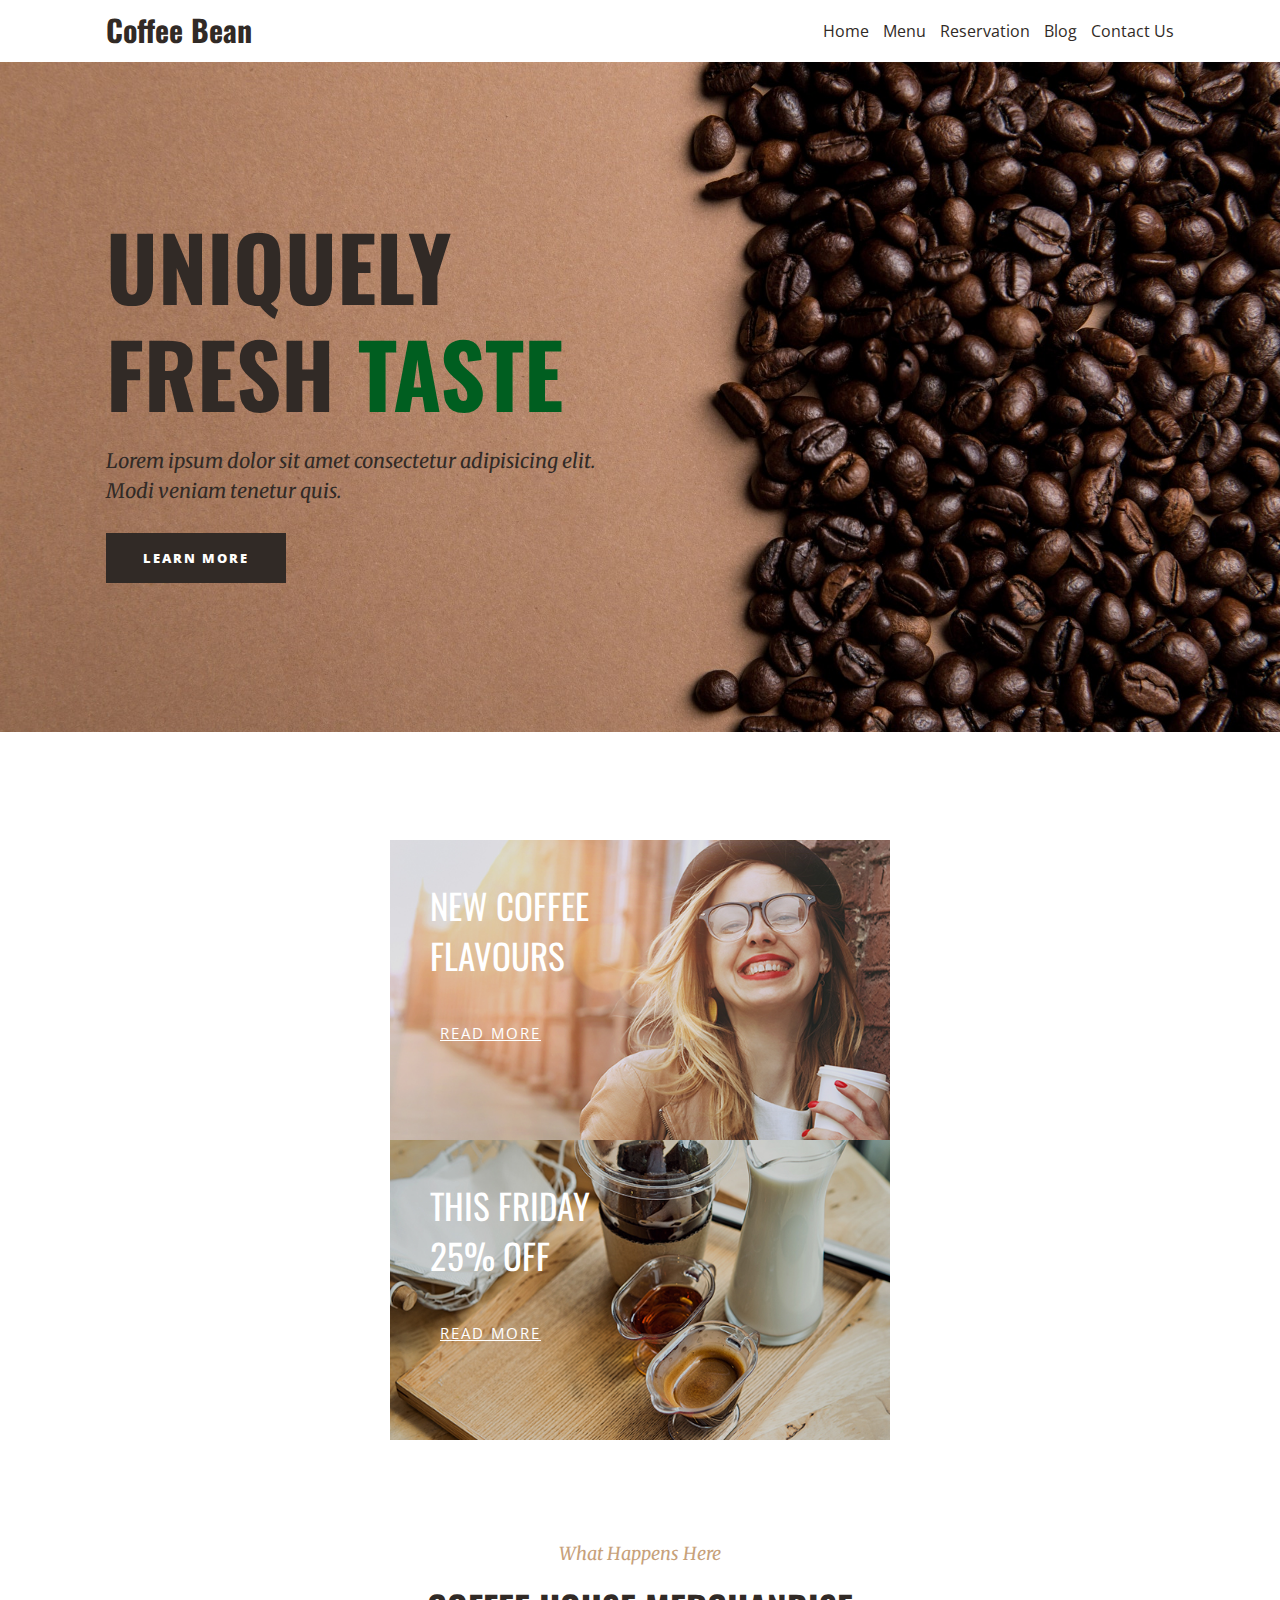
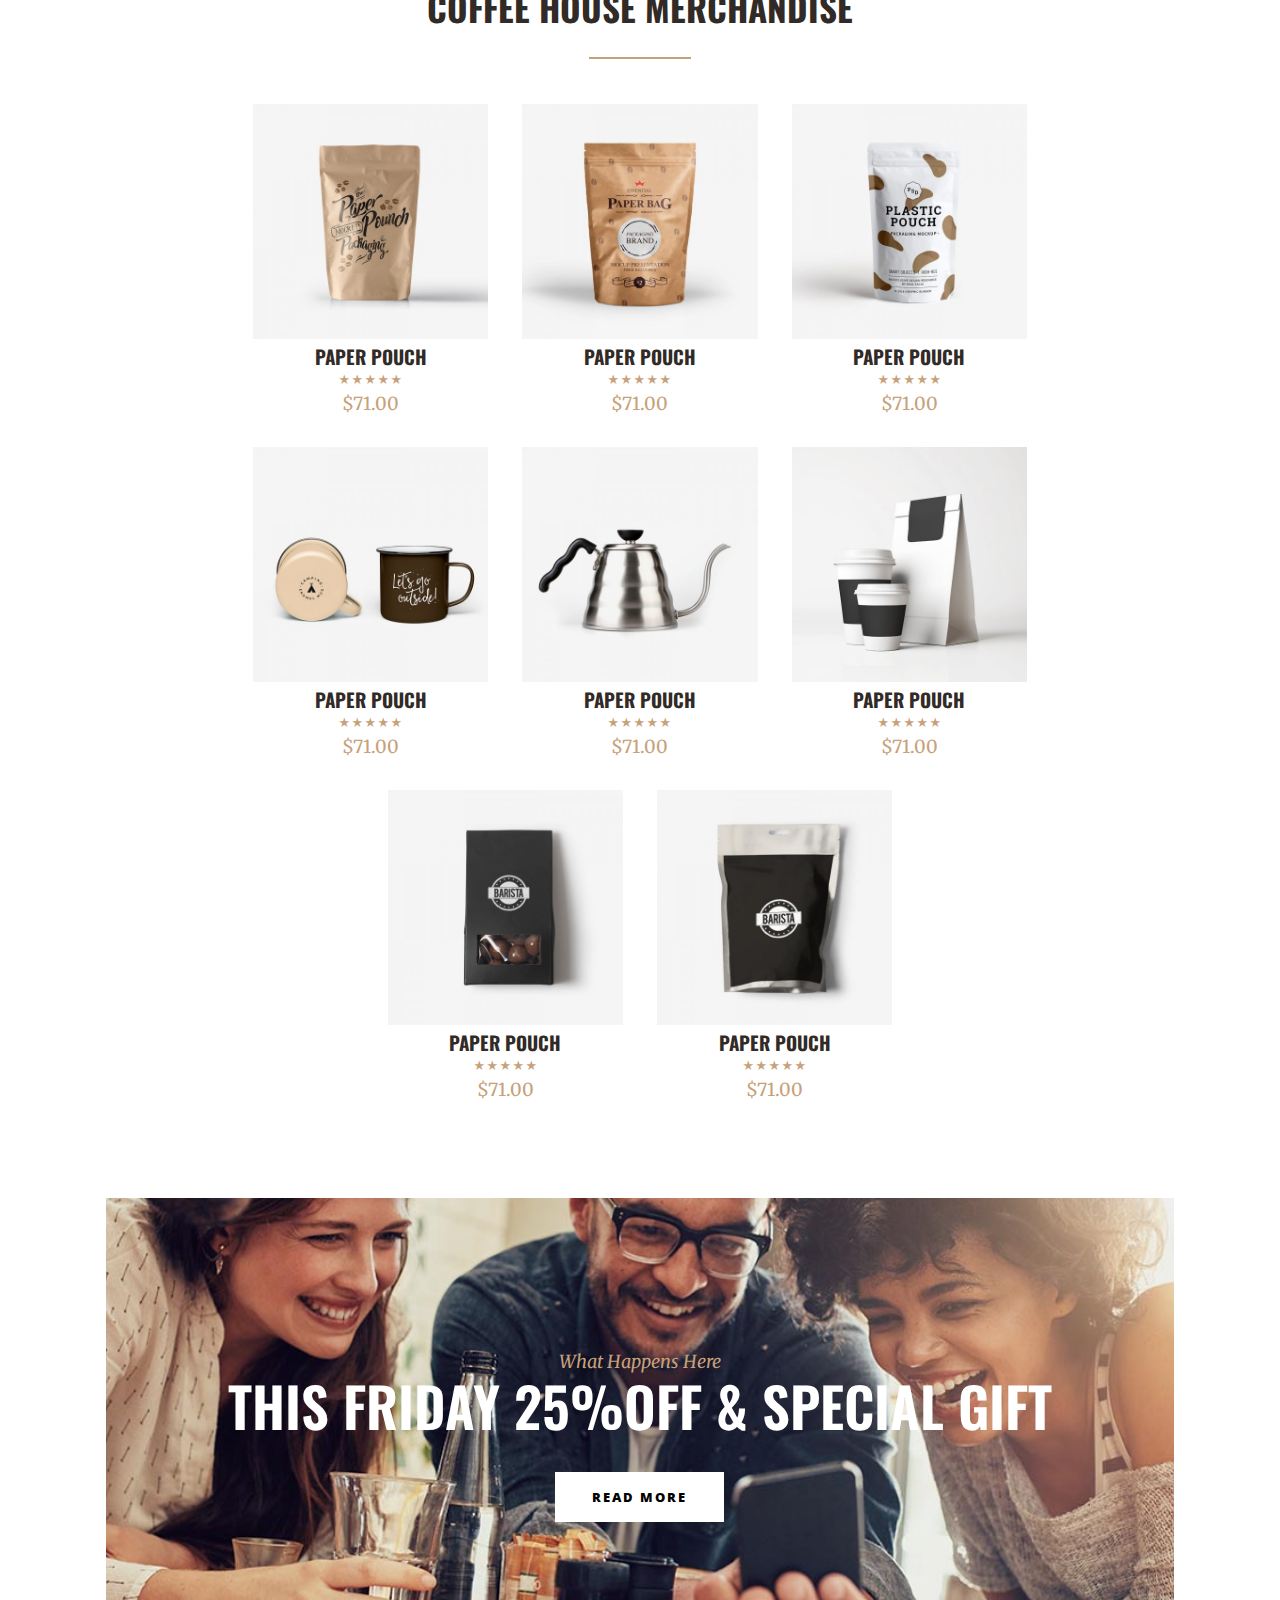
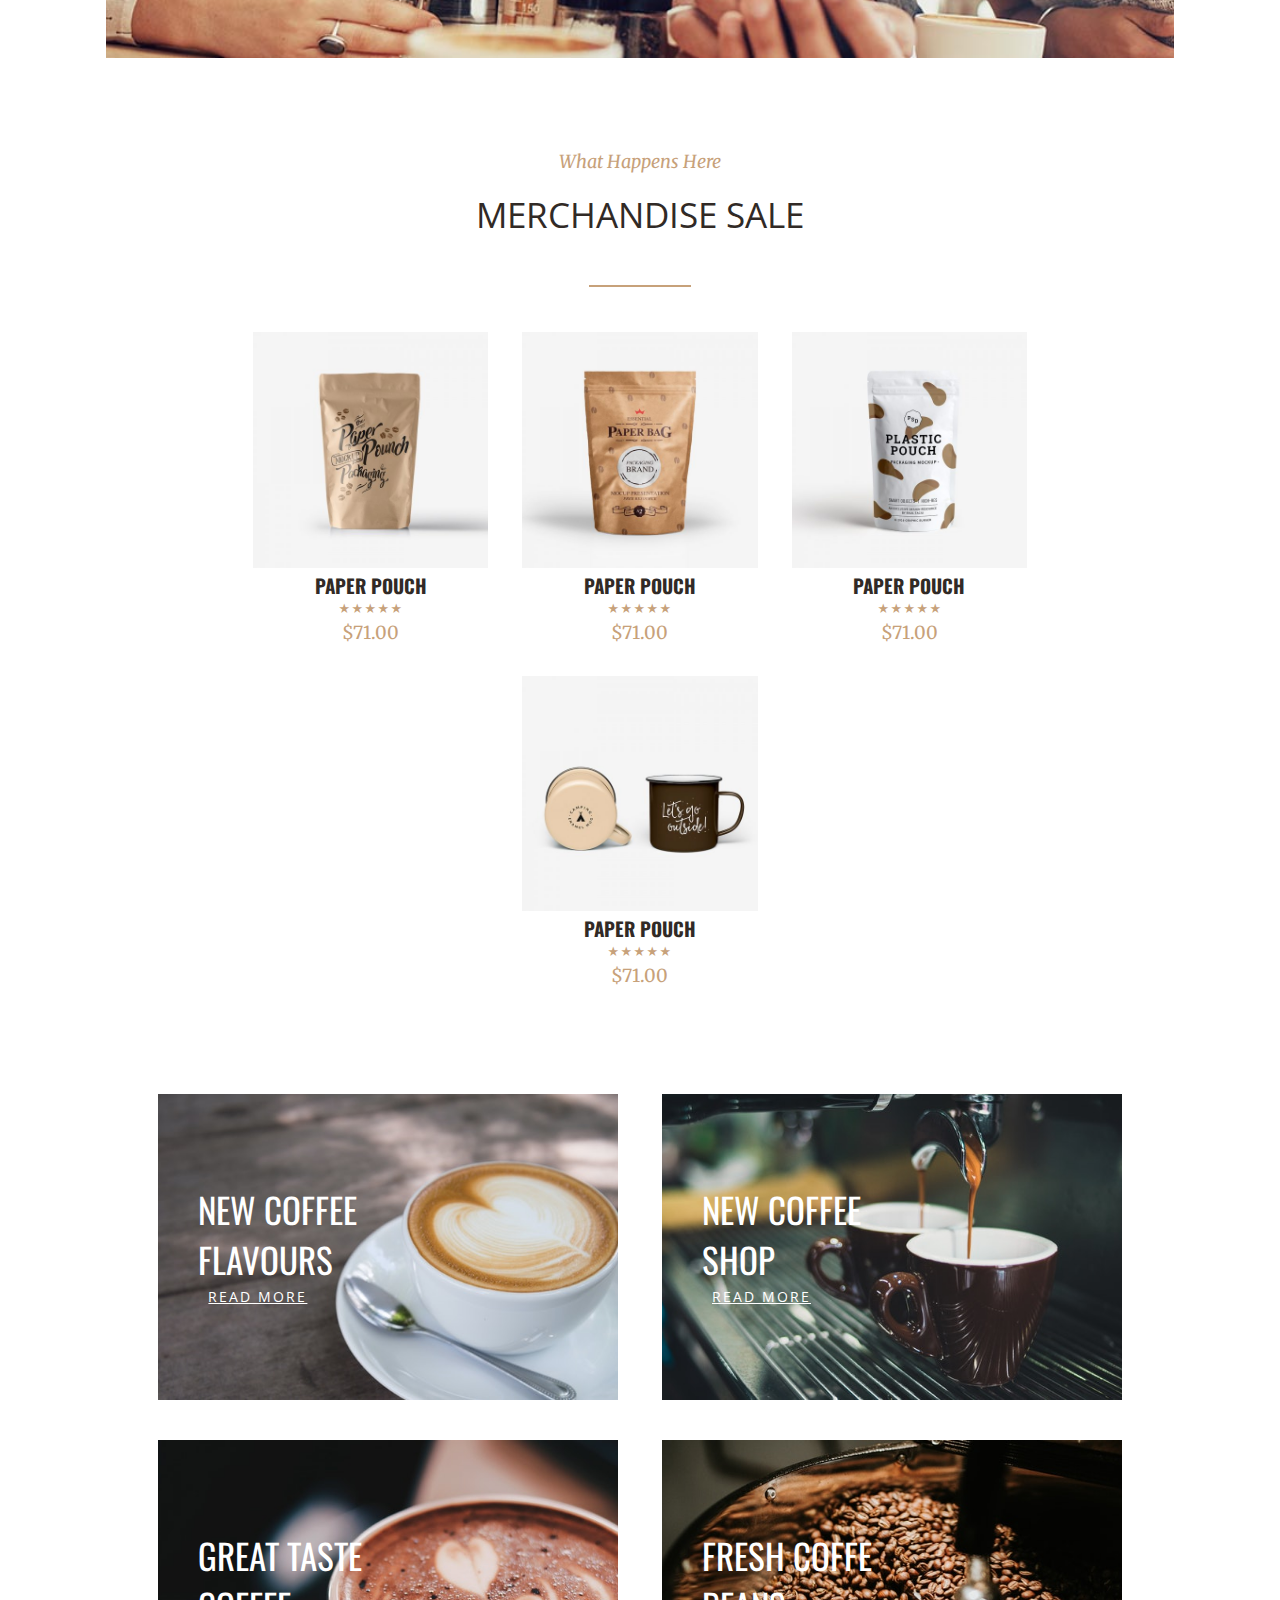
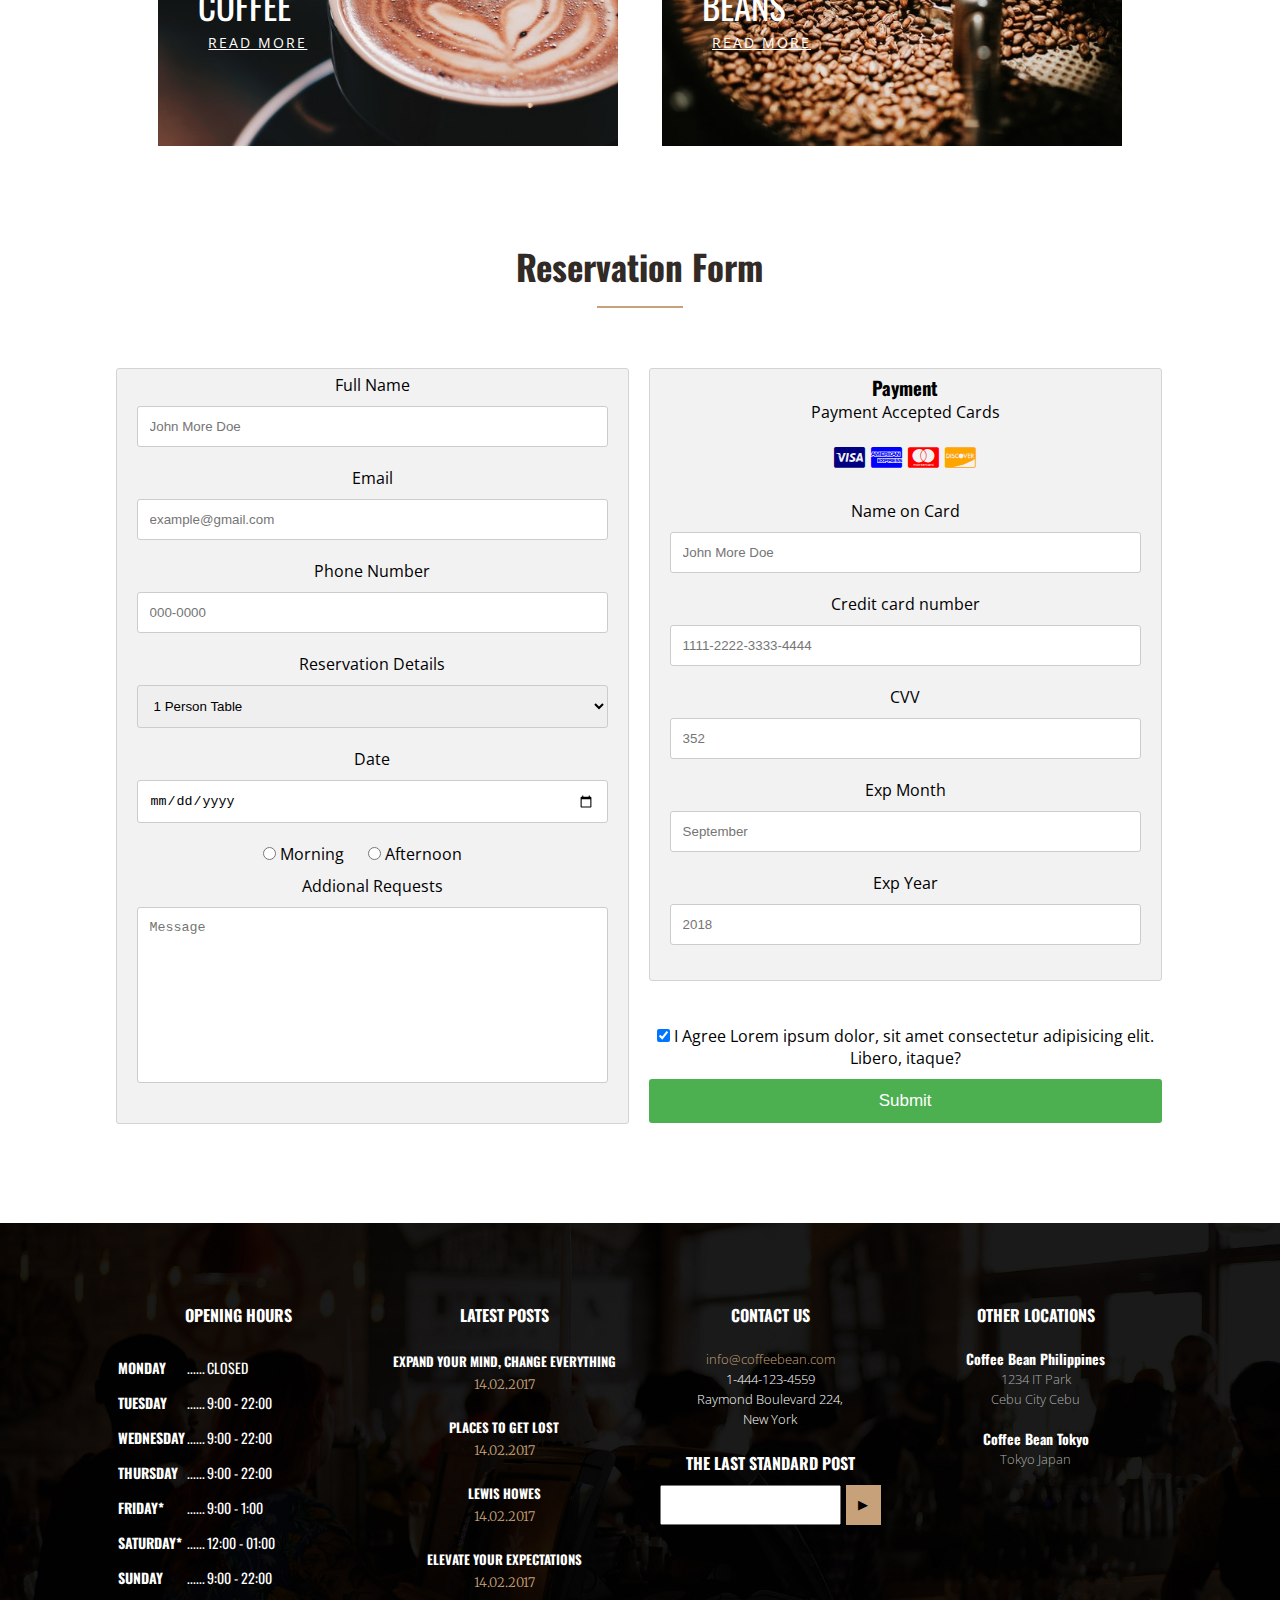
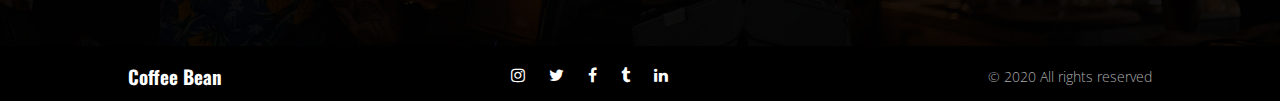
<file: index.html>
<!DOCTYPE html>
<html lang="en">
<head>
    <meta charset="UTF-8">
    <meta name="viewport" content="width=device-width, initial-scale=1.0">
    <title>Coffee Bean</title>
    <link rel="icon" href="images/favicon.png">
    <link href="https://fonts.googleapis.com/css2?family=Merriweather:ital@1&family=Open+Sans:wght@800&family=Oswald:wght@700&display=swap" rel="stylesheet">
    <link rel="stylesheet" href="css/font-awesome/css/font-awesome.css">
    <link rel="stylesheet" href="css/style.css">
</head>
<body>
    <header class="atf">
        <nav>
            <div class="nav-wrapper">
                <div class="logo">
                    <h1><a href="#">Coffee Bean</a></h1>
                </div>
                <div class="nav-links">
                    <ul>
                        <li><a href="#">Home</a></li>
                        <li><a href="#">Menu</a></li>
                        <li><a href="#section-f">Reservation</a></li>
                        <li><a href="#" target="_blank">Blog</a></li>
                        <li><a href="#section-f">Contact Us</a></li>
                    </ul>
                    <img src="images/hamburger.png" class="atf_menu-icon"alt="">
                </div>
            </div>
        </nav>
        <div class="bg-image"></div>
        <article class="atf-wrapper">
            <p class="brandstamp">UNIQUELY<br> 
                FRESH <span class="text-green"> TASTE</span></p>
            <p class="atf-paragraph">Lorem ipsum dolor sit amet consectetur adipisicing elit.<br>Modi veniam tenetur quis.</p>
            <a href="#" class="btn1">LEARN MORE</a>
        </article>
    </header>
<main>
    <!-- Section A -->
    <section class="section-a">
        <article class="section-wrapper">
                <div class="section-column box-1">
                    <p class="content-header">NEW COFFEE <br> FLAVOURS</p>
                    <p class="content-button"><a href="#">READ MORE</a></p>
                    <!-- <img src="images/merchandise1.jpg" alt=""> -->
                </div>
                <div class="section-column box-2">
                    <p class="content-header">THIS FRIDAY <br> 25% OFF</p>
                    <p class="content-button"><a href="#">READ MORE</a></p>
                    <!-- <img src="images/merchandise2.jpg" alt=""> -->
                </div>
            </div>
        </article>
    </section>
    

    <!-- Section B -->
    <section class="section-b">
        <article>
            <span class="sub-header">What Happens Here</span>
            <h2 class="header">COFFEE HOUSE MERCHANDISE</h2>
            <hr>
        </article>
        <article class="section-wrapper">
            <div class="box merchandise-item-1">
                <figure>
                    <img src="images/product1.jpg" alt="">
                    <figcaption>
                        <h5>PAPER POUCH</h5>
                        <span class="rating">⋆⋆⋆⋆⋆</span>
                        <p>$71.00</p>
                    </figcaption>
                </figure>
            </div>
            <div class="box merchandise-item-2">
                <figure>
                    <img src="images/product2.jpg" alt="">
                    <figcaption>
                        <h5>PAPER POUCH</h5>
                        <span class="rating">⋆⋆⋆⋆⋆</span>
                        <p>$71.00</p>
                    </figcaption>
                </figure>
            </div>
            <div class="box merchandise-item-3">
                <figure>
                    <img src="images/product3.jpg" alt="">
                    <figcaption>
                        <h5>PAPER POUCH</h5>
                        <span class="rating">⋆⋆⋆⋆⋆</span>
                        <p>$71.00</p>
                    </figcaption>
                </figure>
            </div>
            <div class="box merchandise-item-4">
                <figure>
                    <img src="images/product4.jpg" alt="">
                    <figcaption>
                        <h5>PAPER POUCH</h5>
                        <span class="rating">⋆⋆⋆⋆⋆</span>
                        <p>$71.00</p>
                    </figcaption>
                </figure>
            </div>
            <div class="box merchandise-item-5">
                <figure>
                    <img src="images/product5.jpg" alt="">
                    <figcaption>
                        <h5>PAPER POUCH</h5>
                        <span class="rating">⋆⋆⋆⋆⋆</span>
                        <p>$71.00</p>
                    </figcaption>
                </figure>
            </div>
            <div class="box merchandise-item-6">
                <figure>
                    <img src="images/product6.jpg" alt="">
                    <figcaption>
                        <h5>PAPER POUCH</h5>
                        <span class="rating">⋆⋆⋆⋆⋆</span>
                        <p>$71.00</p>
                    </figcaption>
                </figure>
            </div>
            <div class="box merchandise-item-7">
                <figure>
                    <img src="images/product7.jpg" alt="">
                    <figcaption>
                        <h5>PAPER POUCH</h5>
                        <span class="rating">⋆⋆⋆⋆⋆</span>
                        <p>$71.00</p>
                    </figcaption>
                </figure>
            </div>
            <div class="box merchandise-item-8">
                <figure>
                    <img src="images/product8.jpg" alt="">
                    <figcaption>
                        <h5>PAPER POUCH</h5>
                        <span class="rating">⋆⋆⋆⋆⋆</span>
                        <p>$71.00</p>
                    </figcaption>
                </figure>               
            </div>
        </article>
    </section>


    <!-- section c -->

      <!-- Section C -->
      <section class="section-c">
        <article class="section-wrapper">
            <div class="section-c_content">
                <span class="sub-header">What Happens Here</span>
                <h2 class="header">THIS FRIDAY 25%OFF & SPECIAL GIFT</h2>
                <a class="btn2">READ MORE</a>
            </div>
            <!-- <img src="images/banner.jpg" alt="" class="section-c_desktop-image"> -->
        </article>
    </section>

    <!-- section d -->
    <section class="section-d">
        <article>
            <p class="sub-header">What Happens Here</p>
            <p class="header">MERCHANDISE SALE</p>
            <hr>
        </article>
        <article class="section-wrapper">
            <div class="box">
                <figure>
                    <img src="images/product1.jpg" alt="">
                    <figcaption>
                        <h5>PAPER POUCH</h5>
                        <span class="rating">⋆⋆⋆⋆⋆</span>
                        <p>$71.00</p>
                    </figcaption>
                </figure>    
            </div>
            <div class="box">
                <figure>
                    <img src="images/product2.jpg" alt="">
                    <figcaption>
                        <h5>PAPER POUCH</h5>
                        <span class="rating">⋆⋆⋆⋆⋆</span>
                        <p>$71.00</p>
                    </figcaption>
                </figure>   
            </div>
            <div class="box">
                <figure>
                    <img src="images/product3.jpg" alt="">
                    <figcaption>
                        <h5>PAPER POUCH</h5>
                        <span class="rating">⋆⋆⋆⋆⋆</span>
                        <p>$71.00</p>
                    </figcaption>
                </figure>   
            </div>
            <div class="box">
                <figure>
                    <img src="images/product4.jpg" alt="">
                    <figcaption>
                        <h5>PAPER POUCH</h5>
                        <span class="rating">⋆⋆⋆⋆⋆</span>
                        <p>$71.00</p>
                    </figcaption>
                </figure>   
            </div>
            
        </article>
    </section>

    <!-- section e -->
    <section class="section-e">
        <article class="section-wrapper" style="margin-bottom: 0px;">
                <div class="section-e-column section-e_coffee-1">
                    <p class="content-header">NEW COFFEE <br> FLAVOURS</p>
                    <p class="content-button"><a href="#">READ MORE</a></p>
                    <!-- <img src="images/merchandise3.jpg" alt=""> -->
                </div>
                <div class="section-e-column section-e_coffee-2">
                    <p class="content-header">NEW COFFEE <br>SHOP</p>
                    <p class="content-button"><a href="#">READ MORE</a></p>
                    <!-- <img src="images/merchandise4.jpg" alt=""> -->
                </div>
            </div>
        </article>
        <article class="section-wrapper">
            <div class="section-e-column section-e_coffee-3">
                <p class="content-header">GREAT TASTE <br>COFFEE</p>
                <p class="content-button"><a href="#">READ MORE</a></p>
                <!-- <img src="images/merchandise5.jpg" alt=""> -->
            </div>
            <div class="section-e-column section-e_coffee-4">
                <p class="content-header">FRESH COFFE <br>BEANS</p>
                <p class="content-button"><a href="#">READ MORE</a></p>
                <!-- <img src="images/merchandise6.jpg" alt=""> -->
            </div>
        </div>
    </article>
    </section>

    <!-- section f -->

    <section id="section-f" class="section-f">
        <article class="section-wrapper">
            <article>
                <h2 class="header">Reservation Form</h2>
                <hr>
            </article>
           
            <form action="https://www.google.com/">
                <fieldset>
                    <div class="column column1">
                        
                                <div class="container">
                                
                                        <label for="cname">Full Name</label>
                                        <input type="text" id="cname" name="cardname" placeholder="John More Doe" required>
                                        <label for="ccnum">Email</label>
                                        <input type="email" id="email" name="cardnumber" placeholder="example@gmail.com"  required>
                                        <label for="phone">Phone Number</label>
                                        <input type="text" id="phone" name="phone" placeholder="000-0000"  required>
                                    
                                        <label for="reservation">Reservation Details</label>
                                        <select name="table" id="table">
                                            <option value="">1 Person Table</option>
                                            <option value="">2 Person Table</option>
                                            <option value="">3 Person Table</option>
                                        </select>
                                    
                                        <label for="cvv">Date</label>
                                        <input type="date" id="cvv" name="Date"  required>
                                        <div class="radio-button-group">
                                            <input type="radio" id="Morning" name="gender" value="Morning">
                                            <label for="Morning">Morning</label>
                
                                            <input type="radio" id="Afternoon" name="gender" value="Afternoon">
                                            <label for="Afternoon">Afternoon</label>
                                        </div>
                                        <div class="col-50">
                                            <label for="fname">Addional Requests</label>
                                            <textarea name="" id="" placeholder="Message" cols="30" rows="10" style="resize:none;"></textarea>
                                        </div>
                                    
                                </div><!-- End Container -->
                        
                    </div><!-- End Column1 -->
                
                    <div class="column columnn2">
                        <!-- row 2 -->
                        <div class="container">
                            <div class="col-50">
                                <legend><h3>Payment</h3></legend>
                                <label for="fname">Payment Accepted Cards</label>
                                <div class="icon-container">
                                    <i class="fa fa-cc-visa" style="color:navy;"></i>
                                    <i class="fa fa-cc-amex" style="color:blue;"></i>
                                    <i class="fa fa-cc-mastercard" style="color:red;"></i>
                                    <i class="fa fa-cc-discover" style="color:orange;"></i>
                                </div>
                                <label for="cname">Name on Card</label>
                                <input type="text" id="cname" name="cardname" placeholder="John More Doe" >
                                <label for="ccnum">Credit card number</label>
                                <input type="text" id="ccnum" name="cardnumber" placeholder="1111-2222-3333-4444" maxlength="16" required>
                                <label for="cvv">CVV</label>
                                <input type="password" id="cvv" name="cvv" placeholder="352">
                                <label for="expmonth">Exp Month</label>
                                <input type="text" id="expmonth" name="expmonth" placeholder="September">
                                <label for="expyear">Exp Year</label>
                                <input type="text" id="expyear" name="expyear" placeholder="2018">
                            </div>
                        </div> <!--end of container-->
                        <br><br><input type="checkbox" checked="checked" name="sameadr"> I Agree Lorem ipsum dolor, sit amet consectetur adipisicing elit. Libero, itaque?
                        <input type="button" value="Submit" class="btn">
                    </div><!-- End Column2 -->
                </fieldset>
            </form>
           
        </article>
        <div class="clearfix"></div>
    </section>
    
        
    <!-- Section G -->
    <section class="section-g">
        <article class="section-wrapper">
            <div class="column column1">
                <h4>OPENING HOURS</h4><br>
                <table>
                    <tr>
                        <th rowspan="1">MONDAY</th>
                        <td>...... </td>
                        <td colspan="1">CLOSED</td>
                    </tr>
                    <tr>
                        <th rowspan="1">TUESDAY</th>
                        <td>...... </td>
                        <td>9:00 - 22:00</td>
                    </tr>
                    <tr>
                        <th rowspan="1">WEDNESDAY</th>
                        <td>......</td>
                        <td>9:00 - 22:00</td>
                    </tr>
                    <tr>
                        <th rowspan="1">THURSDAY</th>
                        <td>......</td>
                        <td>9:00 - 22:00</td>
                    </tr>
                    <tr>
                        <th rowspan="1">FRIDAY*</th>
                        <td>......</td>
                        <td>9:00 - 1:00</td>
                    </tr>
                    <tr>
                        <th rowspan="1">SATURDAY*</th>
                        <td>......</td>
                        <td>12:00 - 01:00</td>
                    </tr>
                    <tr>
                        <th rowspan="1">SUNDAY</th>
                        <td>......</td>
                        <td>9:00 - 22:00</td>
                    </tr>
                </table>
            </div>
            <div class="column column2">
                <h4>LATEST POSTS</h4><br>
                <ul>
                    <li><h5>EXPAND YOUR MIND, CHANGE EVERYTHING</h5></li>
                    <li><span>14.02.2017</span></li><br>
                    <li><h5>PLACES TO GET LOST</h5></li>
                    <li><span>14.02.2017</span></li><br>
                    <li><h5>LEWIS HOWES</h5></li>
                    <li><span>14.02.2017</span></li><br>
                    <li><h5>ELEVATE YOUR EXPECTATIONS</h5></li>
                    <li><span>14.02.2017</span></li>
                </ul>
            </div>
            <div class="column column3">
                <h4>CONTACT US</h4><br>
                <ul>
                    <li><span class="email">info@coffeebean.com</span></li>
                    <li><span>1-444-123-4559</span></li>
                    <li><span>Raymond Boulevard 224,</span></li>
                    <li><span>New York</span></li>
                </ul>    
                <br><h4>THE LAST STANDARD POST</li>
                <div class="form">
                    <input><button>▶</button>
                </div>
            </div>
            <div class="column column4">
                <h4>OTHER LOCATIONS</h4><br>
                <ul>
                    <li><h6>Coffee Bean Philippines</h6></li>
                    <li><span>1234 IT Park</span></li>
                    <li><span>Cebu City Cebu</span></li><br>
                    <li><h6>Coffee Bean Tokyo</h6></li>
                    <li><span>Tokyo Japan</span></li>
                </ul>
            </div>
        </article>
        <div class="clearfix2"> </div>
    </section>
</main>

<footer>
    <article class="footer-wrapper">
        <div class="column">
            <h5><a href="#">Coffee Bean</a></h5>
        </div>
        <div class="column" style="text-align:center;">
            <ul>
                <li><a href="#"><i class="fa fa-instagram"></i></a></li>
                <li><a href="#"><i class="fa fa-twitter"></i></a></li>
                <li><a href="#"><i class="fa fa-facebook"></i></a></li>
                <li><a href="#"><i class="fa fa-tumblr"></i></a></li>
                <li><a href="#"><i class="fa fa-linkedin"></i></a></li>
            </ul>
        </div>
        <div class="column all-rights">
            <p>© 2020 All rights reserved</p>
        </div>
    </article>
    <div class="clearfix"></div>
</footer>

</body>
</html>
</file>
<file: css/style.css>
*{
    margin:0;
    padding:0;
    box-sizing: border-box;
}

body{
    font-family: 'Open Sans', sans-serif;
}

h1, h2, h3, h4, h5, h6{
    font-family: 'Oswald', sans-serif;
}

h5{
    font-size:19px;
    line-height:25px;
    font-weight: 700;
}

h6{
    font-size:14px;
}

a{
    text-decoration:none;
    color:#fff;
}

fieldset{
    border:0;
}

/* Nav Bar */
.nav-wrapper{
    width:83.5%;
    margin:auto;
    padding:15px 0px;
}

nav .nav-wrapper .logo{
    float:left;
    margin-top:-8px;
    width:60%;
}

nav .nav-wrapper .nav-links{
    width:100%;
    text-align:right;
}

nav .nav-wrapper h1{
    color:#312A26;
    font-size:30px;
}

nav .nav-wrapper ul{
    list-style:none;
}

nav .nav-wrapper ul li{
    display:inline-block;
    padding: 5px 0;
    padding-left:10px;
}
nav .nav-wrapper a{
    color:#312A26;
}

nav .nav-wrapper a:hover{
    color:#c7a17a;
}

/* ATF */
.atf{
    height: 670px;
    margin-bottom:120px;
}

.atf-wrapper{
    width:83.5%;
    margin:auto;
}

.atf .bg-image{
    background-image: url(../images/atf-image.jpg);
    background-color: #333333;
    background-position: center;
    background-size: cover;
    background-repeat: no-repeat;
    position: absolute;
    height: 670px;
    z-index: -1;
    width: 100%;
}

.atf .brandstamp{
    color: #312A26;
    font-family: 'Oswald', sans-serif;
    font-size: 88px;
    font-style: normal;
    font-weight: 700;
    line-height: 107px;
    padding-top: 150px;
    padding-bottom: 20px;
}

.atf .text-green{
    color: #005E20;
}

.atf .atf-paragraph{
    color: #312a26;
    font-family: 'Merriweather', serif;
    font-weight: 400;
    font-size: 20px;
    font-style: italic;
    line-height: 30px;
    padding-bottom: 40px;
}

.atf .btn1{
    color: #ffffff;
    background-color: #312A26;
    padding: 14px 35px;
    text-decoration: none;
    font-family: 'Open Sans', sans-serif;
    font-size: 13px;
    font-weight: 800;
    line-height: 22px;
    border: 1px solid #312A26;
    border-width: 2px;
    letter-spacing: 2px;
}

.atf .btn1:hover{
    background-color:#312a2600;
    padding: 14px 35px;
    text-decoration: none;
    font-family: 'Open Sans', sans-serif;
    font-size: 13px;
    font-weight: 800;
    line-height: 22px;
    border: 1px solid #312A26;
    border-width: 2px;
    letter-spacing: 2px;
}

/* section a */
.section-a{
    width: 100%;
    padding: 50px 0px;
    padding-bottom:100px;
}

.section-wrapper{
    width:83.5%;
    text-align: center;
    margin:auto;
}

.section-column{
    width:500px;
    height: 300px;
    display: inline-block;
    color: #ffffff;
    margin: 0px 20px;
}

.box-1{
    
    background:url('../images/merchandise1.jpg');
    background-size: cover;
    background-position: center;
    background-repeat: no-repeat;
    text-align: left;
}
.box-2{
    background:url('../images/merchandise2.jpg');
    background-size: cover;
    background-position: center;
    background-repeat: no-repeat;
    text-align: left;
} 

.section-a .content-header{
    font-family: 'Oswald', sans-serif;
    font-size: 35px;
    line-height: 50px;
    margin:40px;
}

.section-a .content-button{
    font-family: 'Open Sans', sans-serif;
    font-size:15px;
    font-weight: 400;
    line-height: 26px;
    letter-spacing: 2px;
    margin-left:50px;
    color:#ffffff;
    text-decoration:underline;
}

/* section b */
.section-b{
    text-align: center;
    padding-bottom:80px;
}

.box{
    display: inline-block;
    width: 22%;
    margin: 15px;
}

.section-b .box img{
    width: 100%;
}

.section-b .box h5{
    color: #312A26;
}

.section-b .sub-header{
    color: #c7a17a;
    font-family: 'Merriweather', serif;
    font-weight: 400;
    font-size: 18px;
    font-style: italic;
    line-height: 27px;
    padding-bottom: 20px;
    display:block;
}

.section-b .header{
    color: #312A26;
    font-size: 35px;
    line-height: 40px;
    display:block;
    font-family: 'Oswald', sans-serif;
}

.section-b hr{
    color:#c7a17a ;
    width: 8%;
    border: 1px solid #c7a17a;
    margin:30px auto;
}

.section-b .box .rating{
    color:#c7a17a;
    font-size: 20px;
    line-height: 11px;
    font-weight: bolder;
}

.section-b .box p{
    color:#c7a17a ;
    font-family: 'Merriweather', serif;
    font-size: 18px;
    font-weight: 400;
    line-height: 26px;
}

/* section-c */
.section-c{
    width:100%;
    padding-bottom:70px;
}

.section-c_content{
    background:url('../images/banner.jpg');
    background-size: cover;
    background-position: center;
    background-repeat: no-repeat;
    padding: 150px 0px;
}

.section-c .sub-header{
    color: #c7a17a;
    font-family: 'Merriweather', serif;
    font-weight: 400;
    font-size: 18px;
    font-style: italic;
    line-height: 27px;
    padding-bottom: 20px;
}

.section-c .header{
    font-size: 55px;
    line-height: 60px;
    font-weight: 600;
    margin-bottom: 50px;
    color:#ffffff;
}

.section-c .btn2:hover{
    color: #ffffff;
    background-color: #312a2600;
    padding: 14px 35px;
    text-decoration: none;
    font-family: 'Open Sans', sans-serif;
    font-size: 13px;
    font-weight: 800;
    line-height: 22px;
    border: 1px solid #fff;
    border-width: 2px;
    letter-spacing: 2px;
}

.section-c .btn2{
    color: #000;
    background-color: #ffffff;
    padding: 14px 35px;
    text-decoration: none;
    font-family: 'Open Sans', sans-serif;
    font-size: 13px;
    font-weight: 800;
    line-height: 22px;
    border: 1px solid #fff;
    border-width: 2px;
    letter-spacing: 2px;
}

/* section d */
.section-d{
    background-color: #fff !important;
    text-align: center;
    padding: 20px 0px;
    padding-bottom:70px;
}

.section-d .box img{
    width: 100%;
}

.section-d .box h5{
    color: #312A26;
}

.section-d .sub-header{
    color: #c7a17a;
    font-family: 'Merriweather', serif;
    font-weight: 400;
    font-size: 18px;
    font-style: italic;
    line-height: 27px;
    padding-bottom: 20px;
}

.section-d .header{
    color: #312A26;
    font-size: 35px;
    line-height: 40px;
}

.section-d hr{
    color:#c7a17a ;
    width: 8%;
    border: 1px solid #c7a17a;
    margin:50px auto;
    margin-bottom:30px;
}

.section-d .box .rating{
    color:#c7a17a;
    font-size: 20px;
    line-height: 11px;
    font-weight: bolder;
}

.section-d .box p{
    color:#c7a17a ;
    font-family: 'Merriweather', serif;
    font-size: 18px;
    font-weight: 400;
    line-height: 26px;
}

/* section e */
.section-e{
    width:100%;
    padding-bottom:30px;
}

.section-e-column{
    width: 43%;
    display: inline-block;
    color: #ffffff;
    text-align: left;
    margin: 20px;
}

.section-e_coffee-1{
    background: url('../images/merchandise3.jpg');
    padding:90px 0px;
    background-size: cover;
    background-position: center;
    background-repeat: no-repeat;
}

.section-e_coffee-2{
    background: url('../images/merchandise4.jpg');
    padding:90px 0px;
    background-size: cover;
    background-position: center;
    background-repeat: no-repeat;
}

.section-e_coffee-3{
    background: url('../images/merchandise5.jpg');
    
    padding:90px 0px;
    background-size: cover;
    background-position: center;
    background-repeat: no-repeat;
}

.section-e_coffee-4{
    background: url('../images/merchandise6.jpg');
    padding:90px 0px;
    background-size: cover;
    background-position: center;
    background-repeat: no-repeat;
}

.section-e .content-header{
    font-family: 'Oswald', sans-serif;
    font-size: 35px;
    line-height: 50px;
    margin-left:40px;
}

.section-e .content-button{
    font-family: 'Open Sans', sans-serif;
    font-size:14px;
    font-weight: 400;
    line-height: 26px;
    letter-spacing: 2px;
    margin-left:50px;
    color:#ffffff;
    text-decoration:underline;
}

/* Section F - Reservation Form */
.section-f{
    padding-top:50px;
    padding-bottom:80px;
}

.section-f .header{
    color: #312A26;
    font-size: 35px;
    line-height: 40px;
    text-align:center;
}

.section-f hr{
    color:#c7a17a;
    width: 8%;
    border: 1px solid #c7a17a;
    margin: auto;
    margin-top: 20px;
    margin-bottom:50px;
}

.section-f .section-wrapper .column{
    width:48%;
    float:left;
    margin:10px;
}

.section-f .section-wrapper .column2{
    padding-top:300px;
    margin-top:300px;
    background-color:green;
}

.clearfix{
    clear: both;
}

/* F O R M */
.section-f .section-wrapper .container {
    background-color: #f2f2f2;
    padding: 5px 20px 15px 20px;
    border: 1px solid lightgrey;
    border-radius: 3px;
  }
  
  .section-f .section-wrapper input[type=text],input[type=password], input[type=date], input[type=email],select, textarea {
    width: 100%;
    margin-bottom: 20px;
    padding: 12px;
    border: 1px solid #ccc;
    border-radius: 3px;
  }
  
  .section-f .section-wrapper label {
    margin-bottom: 10px;
    display: block;
  }
  
  .section-f .section-wrapper .icon-container {
    margin-bottom: 20px;
    padding: 7px 0;
    font-size: 24px;
  }
  
  .section-f .section-wrapper .btn {
    background-color: #4CAF50;
    color: white;
    padding: 12px;
    margin: 10px 0;
    border: none;
    width: 100%;
    border-radius: 3px;
    cursor: pointer;
    font-size: 17px;
  }
  
  .section-f .section-wrapper .btn:hover {
    background-color: #45a049;
  }
  
  .section-f .section-wrapper a {
    color: #2196F3;
  }

  .section-f .section-wrapper span.price {
    float: right;
    color: grey;
  }

  .section-f .section-wrapper .radio-button-group{

      display:block;
  }

  .section-f .section-wrapper .radio-button-group input, .section-f .section-wrapper .radio-button-group label{

    display:inline-block;
}

.section-f .section-wrapper .radio-button-group label{
    margin-right:20px;
}

/* section g */
.clearfix2{
    clear: both;
}

/* Section G - Footer 1*/
.section-g{
    color: #fff;
    padding-bottom:50px;
    background:url(../images/footer-image.jpg);
    background-size: cover;
    background-position: center;
    background-repeat: no-repeat;
}

.section-g .column{
    float: left;
    width:23%;
    margin:0px 10px;
    padding-top:80px;
    /* display: inline-block; */
}

.section-g .column h5{
    font-size:inherit;
}

.section-g .column1 table{
    font-family: 'Oswald', sans-serif;
    font-size:14px;
    line-height:33px;
    font-weight:400;
    text-align:left;
}

.section-g .column2 span{
    color:#c7a17a;
    font-weight: 100;
    font-family: 'Open Sans', sans-serif;
}

.section-g .column2 span{
    font-family: 'Merriweather', serif;
}

.section-g .column3 .email{
    color:#c7a17a;
    font-weight: 100;
    font-family: 'Open Sans', sans-serif;
}

.section-g .column3 .span{
    color:#acacac;
    font-weight: 100;
    font-family: 'Open Sans', sans-serif;
}

.section-g .column4 span{
    color:#acacac;
    font-weight: 100;
    font-family: 'Open Sans', sans-serif;
}

.footer-image{
    background-image: url(../images/footer-image.jpg);
    background-size: cover;
    background-position: center;
    background-repeat: no-repeat;
    height: 500px;
    width: 100%;
    position: absolute;
    z-index: -1;
}

.section-g .section-wrapper .column .form{
    margin-top:10px;
}

.section-g .section-wrapper .column ul{
    list-style: none;
    font-family: 'Open Sans', sans-serif;
    font-weight:100;
    font-size:13px;
    line-height:20px;
}

.section-g .section-wrapper .column input{
    height:40px;
    margin-right:5px;
}

.section-g .section-wrapper .column button{
    padding:12.5px;
    background-color:#C7A17A;
    border:0px;
}

/* Footer - Footer 2 */
footer{
    color: #acacac;
    background-color:#000;
    width:100%;
    height:55px;
    padding-top:10px;
}

/*--- THIS IS ADDED BY BERNS--- */
.all-rights{ 
    text-align: right;
    padding-bottom:20px;
}
/*---------------------------- */
footer .footer-wrapper{
    width:80%;
    margin:auto;
}

footer .footer-wrapper .column{
    width:33.33%;
    float:left;
    margin-top:8px;
}

footer .footer-wrapper .column p{
    font-family: 'Open Sans', sans-serif;
    font-size:14px;
    line-height:26px;
    font-weight:100;
}

footer .footer-wrapper .column ul{
    margin-left:-100px;
}

footer .footer-wrapper .column ul li{
    list-style:none ;
    display:inline-block;
    padding: 0px 10px;
}

/* Media Query - ADDED BY BERNS */
@media screen and (max-width:768px){
    .atf .brandstamp{
        font-size: 67px;
        padding-top: 100px;
    }

    .atf .bg-image{
        background-size: unset;
    }

    .atf .nav-links ul{
        display: none;
    }

    .atf_menu-icon{
        width: 30px;
        height: 30px;
    }
}

@media  screen and (min-width:768px){
    .atf_menu-icon{
        display: none;
    }
}

/* section a */
@media screen and (max-width:768px){
    .section-column{
        width: 100%;
        height: 250px;
        margin: 0px;
        margin-bottom: 20px;
    }
}

/* section b */
@media screen and (max-width:768px){
    .box {
        
        width: 100%;
        margin: 0px;
    }
    .section-b {
        padding-bottom: 50px;
    }
}

/* section c */

@media screen and (max-width:768px){
    .section-c_content {
        padding: 100px 0px;
    }

    .section-c .header {
        font-size: 35px;
    }
    .section-c {
        padding-bottom: 50px;
    }
   
}

/* section-e */

@media (max-width:768px){
    .section-e-column {
        width: 100%;
        margin: 0px 0px 20px 0px;
    }
}

/* section-f */
@media (max-width:768px){
    .section-f .section-wrapper .column {
        width: 100%;
    }
}

/* section g */
@media(max-width:768px){
    .section-g{
            padding-bottom: 70px;
    }
    .section-g .column {
        float: left;
        width: 100%;
        margin: 0px ;
    }
    table {
        width: 100%;
    }

    .section-g .column1 table {
        text-align: center;
    }
}

/* footer */

@media(max-width:768px){
    footer{
        height:100%;
        text-align: center;
    }

    footer .footer-wrapper .column {
        width: 100%;
    }

    footer .footer-wrapper .column ul {
        margin-left: 0px;
    }
    
    .all-rights{
        text-align: center;
    }
}
</file>
